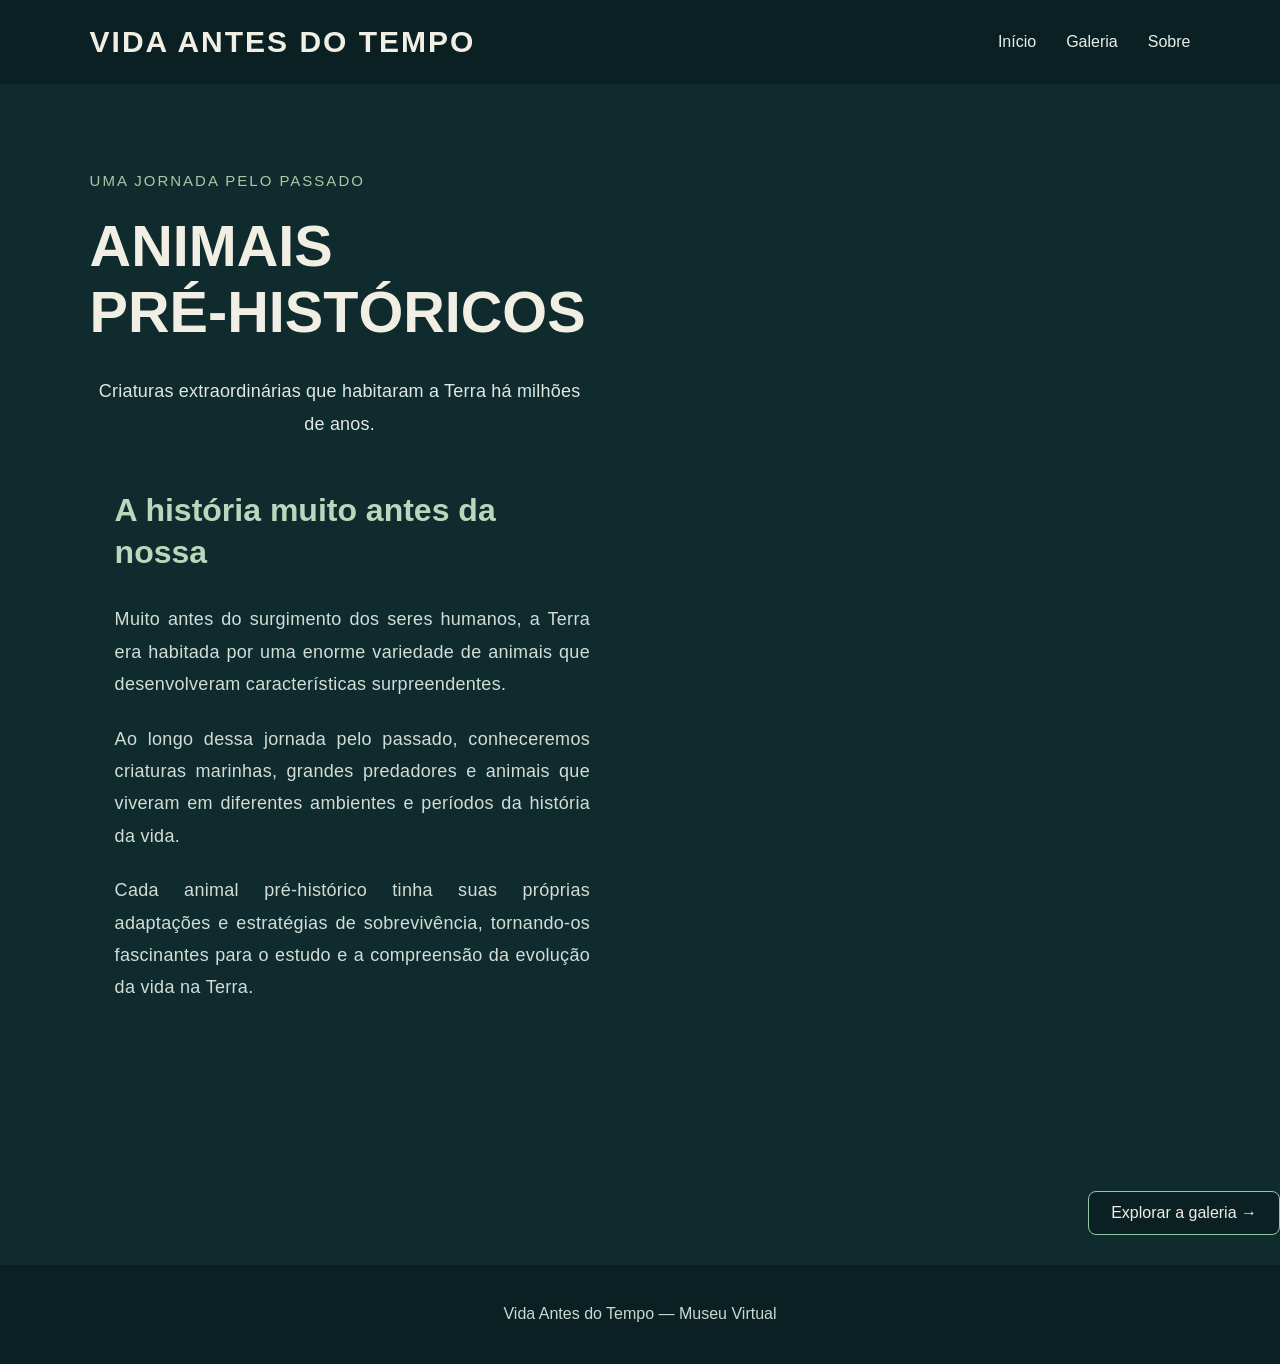
<file: Animais/VIDA-ANTES-DO-TEMPO/index.html>
<!DOCTYPE html>
<html lang="pt-BR">

<head>
    <meta charset="UTF-8">
    <meta name="viewport" content="width=device-width, initial-scale=1.0">

    <title>Início | Vida Antes do Tempo</title>

    <link rel="stylesheet" href="style.css">
</head>

<body>

    <!-- MENU -->

    <header>
        <nav class="menu">

            <h2>VIDA ANTES DO TEMPO</h2>

            <div>
                <a href="index.html">Início</a>
                <a href="animais.html">Galeria</a>
                <a href="sobre.html">Sobre</a>
            </div>

        </nav>
    </header>


    <!-- INTRODUÇÃO -->

    <main>

        <section class="inicio">

            <div class="texto-inicio">

                <p class="subtitulo">
                    UMA JORNADA PELO PASSADO
                </p>

                <h1>
                    ANIMAIS<br>
                    PRÉ-HISTÓRICOS
                </h1>

                <p>
                    Criaturas extraordinárias que habitaram
                    a Terra há milhões de anos.
                </p>

<section class="introducao">

    <h2>A história muito antes da nossa</h2>

    <p>
        Muito antes do surgimento dos seres humanos, a Terra
        era habitada por uma enorme variedade de animais que
        desenvolveram características surpreendentes.
    </p>

    <p>
        Ao longo dessa jornada pelo passado, conheceremos
        criaturas marinhas, grandes predadores e animais que
        viveram em diferentes ambientes e períodos da história
        da vida.
    </p>

    <p>
        Cada animal pré-histórico tinha suas próprias
        adaptações e estratégias de sobrevivência, tornando-os
        fascinantes para o estudo e a compreensão da evolução
        da vida na Terra.
    </p>

</section>

            </div>

        </section>

    </main>
<a href="animais.html" class="voltar-galeria">
                    Explorar a galeria →
                </a>

    <!-- RODAPÉ -->

    <footer>

        <p>Vida Antes do Tempo — Museu Virtual</p>

    </footer>

</body>
</html>
</file>
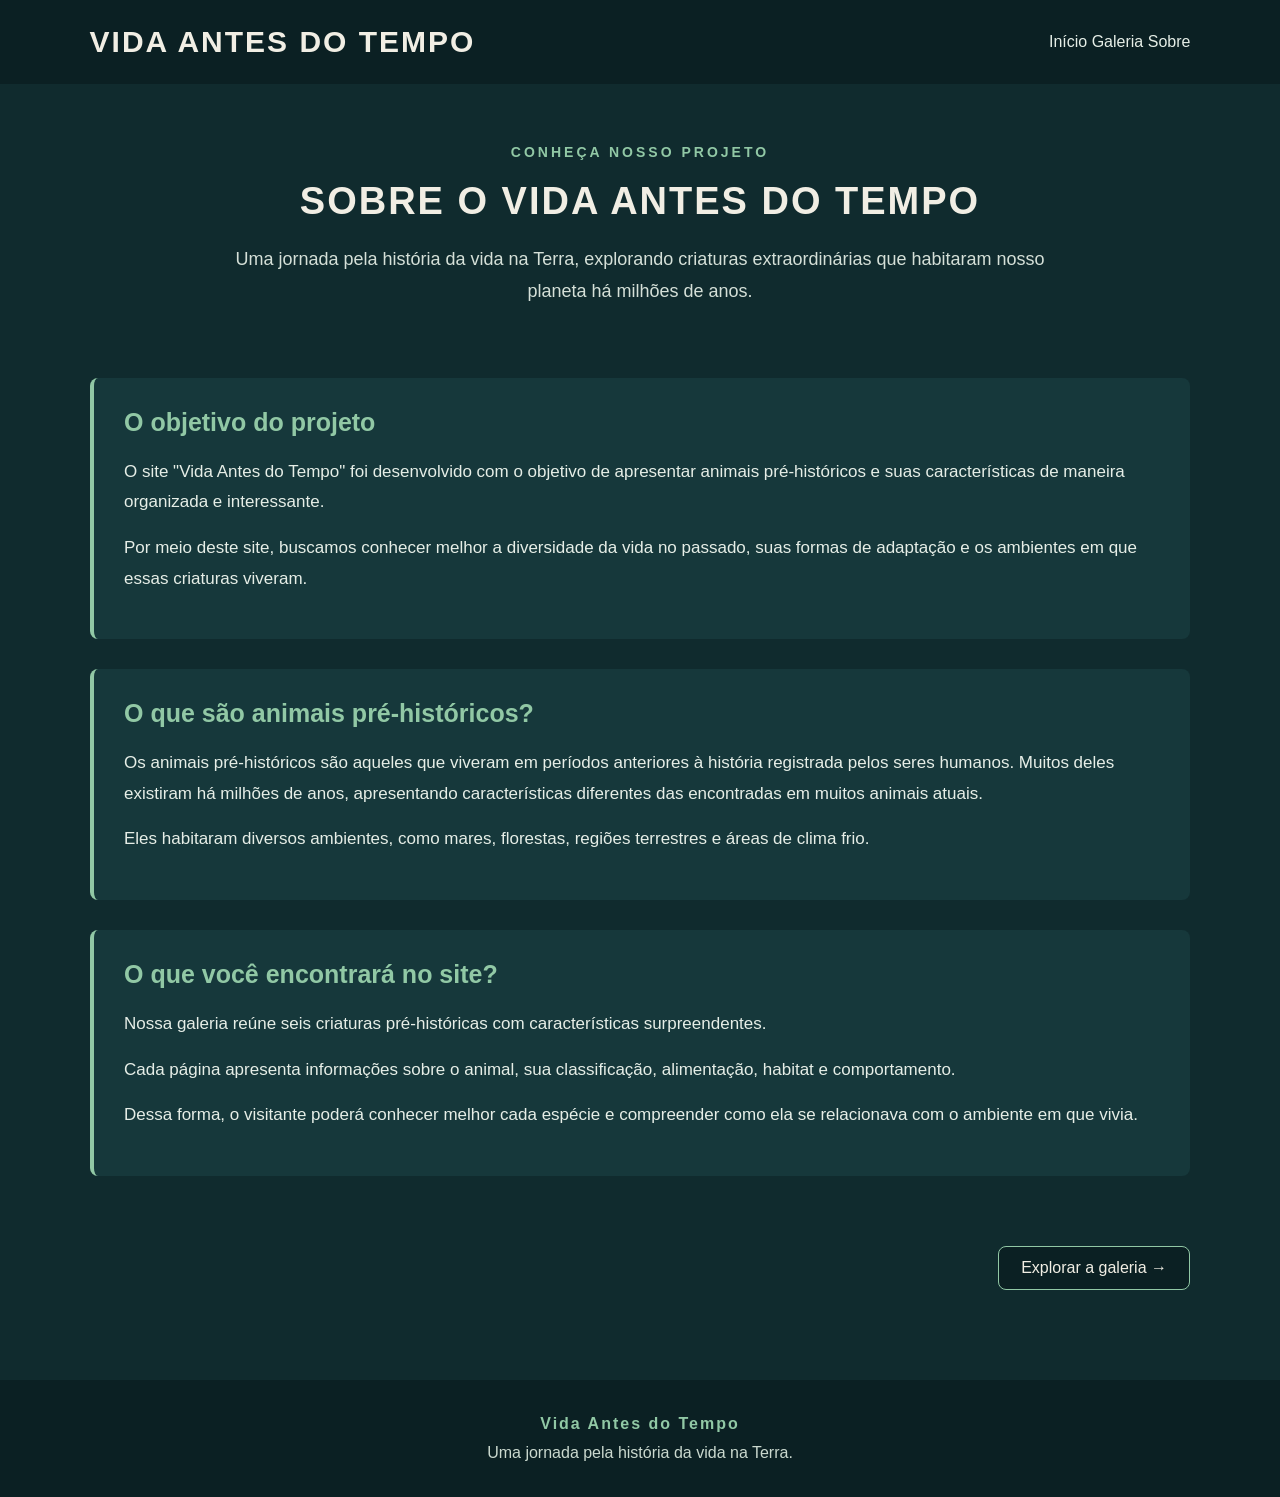
<file: Animais/VIDA-ANTES-DO-TEMPO/sobre.html>
<!DOCTYPE html>
<html lang="pt-BR">

<head>
    <meta charset="UTF-8">
    <meta name="viewport" content="width=device-width, initial-scale=1.0">

    <title>Sobre | Vida Antes do Tempo</title>

    <link rel="stylesheet" href="style.css">
</head>

<body>

    <!-- MENU -->

    <header>
        <div class="menu">

            <h2>VIDA ANTES DO TEMPO</h2>

            <nav>
                <a href="index.html">Início</a>
                <a href="animais.html">Galeria</a>
                <a href="sobre.html">Sobre</a>
            </nav>

        </div>
    </header>


    <!-- CONTEÚDO SOBRE O PROJETO -->

    <main class="pagina-sobre">

        <section class="sobre-introducao">

            <p class="subtitulo-sobre">
                CONHEÇA NOSSO PROJETO
            </p>

            <h1>SOBRE O VIDA ANTES DO TEMPO</h1>

            <p>
                Uma jornada pela história da vida na Terra,
                explorando criaturas extraordinárias que
                habitaram nosso planeta há milhões de anos.
            </p>

        </section>


        <!-- OBJETIVO -->

        <section class="sobre-bloco">

            <h2>O objetivo do projeto</h2>

            <p>
                O site "Vida Antes do Tempo" foi desenvolvido com o
                objetivo de apresentar animais pré-históricos
                e suas características de maneira organizada
                e interessante.
            </p>

            <p>
                Por meio deste site, buscamos conhecer melhor
                a diversidade da vida no passado, suas formas
                de adaptação e os ambientes em que essas
                criaturas viveram.
            </p>

        </section>


        <!-- SOBRE OS ANIMAIS -->

        <section class="sobre-bloco">

            <h2>O que são animais pré-históricos?</h2>

            <p>
                Os animais pré-históricos são aqueles que
                viveram em períodos anteriores à história
                registrada pelos seres humanos. Muitos deles
                existiram há milhões de anos, apresentando
                características diferentes das encontradas
                em muitos animais atuais.
            </p>

            <p>
                Eles habitaram diversos ambientes, como
                mares, florestas, regiões terrestres e
                áreas de clima frio.
            </p>

        </section>


        <!-- CONTEÚDO DA GALERIA -->

        <section class="sobre-bloco">

            <h2>O que você encontrará no site?</h2>

            <p>
                Nossa galeria reúne seis criaturas
                pré-históricas com características
                surpreendentes.
            </p>

            <p>
                Cada página apresenta informações sobre
                o animal, sua classificação, alimentação,
                habitat e comportamento.
            </p>

            <p>
                Dessa forma, o visitante poderá conhecer
                melhor cada espécie e compreender como
                ela se relacionava com o ambiente em
                que vivia.
            </p>

        </section>


        <!-- BOTÃO PARA A GALERIA -->

        <div class="area-voltar">

            <a href="animais.html" class="voltar-galeria">
                Explorar a galeria →
            </a>

        </div>

    </main>


    <!-- RODAPÉ -->

    <footer class="rodape-sobre">

        <p>
            Vida Antes do Tempo
        </p>

        <p>
            Uma jornada pela história da vida na Terra.
        </p>

    </footer>

</body>

</html>
</file>
<file: Animais/VIDA-ANTES-DO-TEMPO/style.css>
/* =========================================
   1. CONFIGURAÇÕES GERAIS
========================================= */


/* INTRODUÇÃO */

.introducao {
    width: 100%;
    max-width: 1100px;

    margin: 0 auto;

    padding: 50px 7%;
}

/* TÍTULO DA INTRODUÇÃO */

.introducao h2 {
    font-size: clamp(24px, 3vw, 36px);
    line-height: 1.3;

    margin-bottom: 25px;

    text-align: left;
}

/* TEXTO DA INTRODUÇÃO */

.introducao p {
    max-width: 900px;

    margin: 0 auto 20px;

    font-size: 17px;
    line-height: 1.9;

    text-align: justify;
}


* {
    margin: 0;
    padding: 0;
    box-sizing: border-box;
}

html {
    scroll-behavior: smooth;
}

body {
    font-family: Arial, sans-serif;
    background-color: #102b2e;
    color: #f1eee4;
    overflow-x: hidden;
}

img {
    max-width: 100%;
}


/* =========================================
   2. MENU PRINCIPAL
========================================= */

header {
    width: 100%;
    background-color: #0b2023;
}

.menu {
    display: flex;
    justify-content: space-between;
    align-items: center;
    padding: 25px 7%;
    gap: 20px;
}

.menu h2 {
    font-size: clamp(20px, 2.5vw, 30px);
    letter-spacing: 2px;
}

.menu div {
    display: flex;
    gap: 30px;
}

.menu a {
    color: #e6eee7;
    text-decoration: none;
    transition: 0.3s;
}

.menu a:hover {
    color: #91c8a5;
}


/* =========================================
   3. APRESENTAÇÃO PRINCIPAL
========================================= */

.inicio {
    width: 100%;
    min-height: 520px;

    display: grid;
    grid-template-columns: 1fr 1fr;
    align-items: center;
    gap: 45px;

    padding: 65px 7%;
}

/* Texto da apresentação */

.texto-inicio {
    width: 100%;
    text-align: center;
}

/* Subtítulo alinhado à esquerda */

.texto-inicio .subtitulo {
    text-align: left;
}

/* Título principal alinhado à esquerda */

.texto-inicio h1 {
    text-align: left;

    font-size: clamp(40px, 5vw, 76px);
    line-height: 1.1;
    margin-bottom: 25px;

    color: #f1eee4;
}

/* Texto explicativo centralizado */

.texto-inicio > p:not(.subtitulo) {
    text-align: center;

    font-size: 18px;
    line-height: 1.7;

    color: #e0e8e2;
}

/* Subtítulo */

.subtitulo {
    color: #a7c9a7;
    letter-spacing: 4px;
    margin-bottom: 20px;
    font-size: 14px;
}

/* Imagem da apresentação */

.imagem-inicio {
    width: 100%;

    display: flex;
    justify-content: center;
    align-items: center;
}

.imagem-inicio img {
    display: block;

    width: 100%;
    max-width: 750px;
    height: auto;

    object-fit: contain;
    border-radius: 14px;
}


/* =========================================
   4. BOTÃO EXPLORAR SITE
========================================= */

.botao {
    display: block;
    width: fit-content;

    /* Botão no canto direito */
    margin: 25px 0 0 auto;

    padding: 15px 25px;

    background-color: #a7c9a7;
    color: #102b2e;

    text-decoration: none;
    font-weight: bold;

    border-radius: 4px;
    transition: 0.3s;
}

.botao:hover {
    background-color: #d2e5ca;
    transform: translateY(-3px);
}


/* =========================================
   5. AMBIENTES PRÉ-HISTÓRICOS
========================================= */

.ambientes {
    width: 100%;
    padding: 60px 7%;

    display: flex;
    flex-direction: column;
    gap: 55px;
}

.ambiente {
    width: 100%;
    min-height: 300px;

    display: grid;
    grid-template-columns: 1fr 1fr;
    align-items: center;
    gap: 35px;

    padding: 25px;

    background-color: #17383b;
    border-radius: 15px;
    overflow: hidden;
}

.ambiente img {
    width: 100%;
    height: 280px;

    object-fit: cover;
    display: block;

    border-radius: 10px;
}

.texto-ambiente {
    width: 100%;
    max-width: 550px;
}

.texto-ambiente span {
    color: #d4b477;
    letter-spacing: 3px;
    font-size: 13px;
}

.texto-ambiente h2 {
    font-size: clamp(25px, 3vw, 40px);
    margin: 18px 0;

    color: #ffffff;
}

.texto-ambiente p {
    font-size: 17px;
    line-height: 1.8;

    color: #eeeeee;
}


/* =========================================
   6. TEXTO INTRODUTÓRIO
========================================= */

.introducao,
.convite {
    width: 100%;
    max-width: 1050px;

    margin: auto;
    padding: 85px 30px;

    text-align: center;
}

.introducao h2,
.convite h2 {
    color: #b8d7bd;
    margin-bottom: 25px;

    font-size: clamp(25px, 3vw, 38px);
}

.introducao p,
.convite p {
    color: #d2ddd6;
    line-height: 1.9;

    margin-bottom: 18px;
    font-size: 17px;
}


/* =========================================
   7. GALERIA DE ANIMAIS
========================================= */

.galeria {
    padding: 70px 7%;
}

.titulo-galeria {
    margin-bottom: 55px;
}

.titulo-galeria h1 {
    font-size: clamp(32px, 4vw, 48px);
    margin: 15px 0;
}

.titulo-galeria p {
    color: #c9d8d0;
    line-height: 1.7;
    font-size: 17px;
}

/* Grade dos animais */

.grade-animais {
    display: grid;
    grid-template-columns: repeat(3, minmax(0, 1fr));
    gap: 30px;
}

/* Cartões */

.cartao {
    width: 100%;
    min-width: 0;

    background-color: #1b3b3e;
    border-radius: 12px;
    overflow: hidden;

    transition: transform 0.3s;
}

.cartao:hover {
    transform: translateY(-6px);
}

/* Imagens dos cartões */

.cartao img {
    display: block;

    width: 100%;
    height: 230px;

    object-fit: cover;
}

/* Conteúdo dos cartões */

.cartao div {
    padding: 24px;
}

.cartao h2 {
    margin-bottom: 15px;
}

.cartao p {
    line-height: 1.7;
    margin-bottom: 20px;
}

/* Links dos cartões */

.cartao a {
    text-decoration: none;
    color: inherit;
}

.cartao div a {
    color: #a7c9a7;
    font-weight: bold;

    transition: 0.3s;
}

.cartao div a:hover {
    color: #d2e5ca;
}

/* Imagem e título clicáveis */

.imagem-cartao {
    display: block;

    text-decoration: none;
    color: inherit;
}

.imagem-cartao img {
    width: 100%;
    height: 230px;

    object-fit: cover;
    display: block;
}

/* Título do animal */

.imagem-cartao h2 {
    color: #91c8a5;

    padding: 20px 24px 0;
    margin-bottom: 0;

    transition: 0.3s;
}

.imagem-cartao:hover h2 {
    color: #d2e5ca;
}

/* Evita sublinhados nos links */

.cartao a:visited,
.cartao a:hover,
.cartao a:active {
    text-decoration: none;
}


/* =========================================
   8. BOTÃO VOLTAR À GALERIA
========================================= */

.voltar-galeria {
    display: block;
    width: fit-content;

    /* Alinhado à direita */
    margin: 30px 0 30px auto;

    padding: 12px 22px;

    color: #f1eee4;
    background-color: #0b2023;

    text-decoration: none;

    border: 1px solid #91c8a5;
    border-radius: 8px;

    font-size: 16px;
    transition: 0.3s;
}

.voltar-galeria:hover {
    background-color: #91c8a5;
    color: #102b2e;

    transform: translateY(-3px);
}


/* =========================================
   9. RODAPÉ
========================================= */

footer {
    padding: 35px 20px;

    text-align: center;

    background-color: #0b2023;
    color: #c9d8d0;
}

footer p {
    line-height: 1.8;
}


/* =========================================
   10. RESPONSIVIDADE — TABLETS
========================================= */

@media (max-width: 900px) {

    .inicio {
        gap: 25px;
        padding: 50px 5%;
    }

    .ambientes {
        padding: 45px 5%;
    }

    .ambiente {
        gap: 22px;
    }

    .ambiente img {
        height: 230px;
    }

    .grade-animais {
        grid-template-columns: repeat(2, minmax(0, 1fr));
    }
}


/* =========================================
   11. RESPONSIVIDADE — CELULARES
========================================= */

@media (max-width: 650px) {

    /* Menu */

    .menu {
        flex-direction: column;
        text-align: center;
        gap: 20px;
    }

    .menu div {
        justify-content: center;
        flex-wrap: wrap;
        gap: 20px;
    }

    /* Apresentação */

   
/* ÁREA DO TEXTO INICIAL */

.texto-inicio {
    display: flex;
    flex-direction: column;

    width: 100%;
    max-width: 600px;
    min-height: 460px;

    padding: 25px 0;
    box-sizing: border-box;

    text-align: center;
}

/* SUBTÍTULO */

.texto-inicio .subtitulo {
    text-align: left;

    font-size: 15px;
    letter-spacing: 3px;
    line-height: 1.6;

    margin: 0 0 25px;
}

/* TÍTULO */

.texto-inicio h1 {
    text-align: left;

    font-size: clamp(40px, 5vw, 70px);
    line-height: 1.2;

    margin: 0 0 30px;
}

/* PARÁGRAFO */

.texto-inicio > p:not(.subtitulo) {
    max-width: 480px;

    margin: 0 auto 30px;

    font-size: 18px;
    line-height: 1.9;
    letter-spacing: 0.3px;

    text-align: center;
}

/* BOTÃO */

.texto-inicio .botao {
    margin-top: auto;
    margin-left: auto;
    margin-right: 0;
}

    .imagem-inicio img {
        max-width: 100%;
    }

    /* Botão explorar permanece à direita */

    .botao {
        margin-left: auto;
        margin-right: 0;
    }

    /* Ambientes */

    .ambiente {
        grid-template-columns: 1fr;
        padding: 20px;
    }

    .ambiente img {
        width: 100%;
        height: 230px;
    }

    .texto-ambiente {
        text-align: center;
    }

    /* Textos */

    .introducao,
    .convite {
        padding: 60px 7%;
    }

    /* Galeria */

    .grade-animais {
        grid-template-columns: 1fr;
    }

    .cartao img {
        height: 240px;
    }

    .titulo-galeria {
        text-align: center;
    }
}


/* =========================================
   12. PÁGINA SOBRE
========================================= */

.pagina-sobre {
    width: 86%;
    max-width: 1100px;

    margin: 0 auto;
    padding: 60px 0;
}


/* Introdução da página Sobre */

.sobre-introducao {
    text-align: center;

    max-width: 850px;
    margin: 0 auto 70px;
}

.subtitulo-sobre {
    color: #91c8a5;

    letter-spacing: 3px;
    font-size: 14px;
    font-weight: bold;
}

.sobre-introducao h1 {
    font-size: 38px;
    letter-spacing: 2px;

    margin: 20px 0;
}

.sobre-introducao p:last-child {
    font-size: 18px;
    line-height: 1.8;

    color: #d5e0d8;
}


/* Blocos de informação */

.sobre-bloco {
    background-color: #16383b;
    border-left: 4px solid #91c8a5;

    padding: 30px;
    margin-bottom: 30px;

    border-radius: 8px;
}

.sobre-bloco h2 {
    color: #91c8a5;

    font-size: 25px;
    margin-bottom: 20px;
}

.sobre-bloco p {
    font-size: 17px;
    line-height: 1.8;

    color: #e6eee7;
    margin-bottom: 15px;
}


/* Área do botão da página Sobre */

.area-voltar {
    display: flex;
    justify-content: flex-end;

    margin-top: 40px;
}


/* Rodapé da página Sobre */

.rodape-sobre {
    text-align: center;

    padding: 30px 15px;

    background-color: #0b2023;
    color: #cbd9cf;

    line-height: 1.7;
}

.rodape-sobre p:first-child {
    color: #91c8a5;

    font-weight: bold;
    letter-spacing: 2px;
}


/* =========================================
   13. RESPONSIVIDADE — PÁGINA SOBRE
========================================= */

@media (max-width: 600px) {

    .pagina-sobre {
        width: 90%;
        padding: 40px 0;
    }

    .sobre-introducao h1 {
        font-size: 28px;
    }

    .sobre-introducao p:last-child {
        font-size: 16px;
    }

    .sobre-bloco {
        padding: 22px;
    }

    .sobre-bloco h2 {
        font-size: 22px;
    }

    .sobre-bloco p {
        font-size: 16px;
    }
}

/* AJUSTE DA PÁGINA INICIAL */

* {
    box-sizing: border-box;
}

body {
    margin: 0;
    overflow-x: hidden;
}

/* ÁREA PRINCIPAL */

.inicio {
    display: grid;
    grid-template-columns: minmax(0, 1fr) minmax(0, 1fr);

    gap: 50px;

    width: 100%;
    min-height: 520px;

    padding: 70px 7%;
}

/* TEXTO */

.texto-inicio {
    display: flex;
    flex-direction: column;

    width: 100%;
    min-width: 0;
    min-height: 400px;

    padding: 15px 0;
}

/* SUBTÍTULO */

.texto-inicio .subtitulo {
    font-size: 15px;
    line-height: 1.6;
    letter-spacing: 2px;

    margin-bottom: 20px;
}

/* TÍTULO */

.texto-inicio h1 {
    font-size: clamp(38px, 4.5vw, 62px);
    line-height: 1.15;

    margin: 0 0 30px;

    text-align: left;

    word-break: normal;
    overflow-wrap: normal;
}

/* PARÁGRAFO PRINCIPAL */

.texto-inicio > p:not(.subtitulo) {
    max-width: 500px;

    margin: 0;

    font-size: 18px;
    line-height: 1.8;
    letter-spacing: 0.2px;

    text-align: center;
}

/* BOTÃO INFERIOR DIREITO */

.texto-inicio .botao {
    margin-top: auto;
    margin-left: auto;
    margin-right: 0;
}

@media (max-width: 800px) {

    .inicio {
        grid-template-columns: 1fr;
        gap: 30px;

        padding: 45px 7%;
    }

    .texto-inicio {
        min-height: 420px;
    }

    .texto-inicio h1 {
        font-size: clamp(36px, 8vw, 54px);
    }

    .texto-inicio > p:not(.subtitulo) {
        font-size: 17px;
    }

    .introducao {
        padding: 40px 7%;
    }

    .introducao p {
        text-align: left;
    }
}

/* INTRODUÇÃO SIMPLES */

.introducao {
    width: 100%;
    max-width: 900px;

    margin: 0 auto;
    padding: 50px 25px;

    box-sizing: border-box;
}

/* TÍTULO */

.introducao h2 {
    font-size: 32px;
    line-height: 1.3;

    margin-bottom: 30px;

    text-align: left;
}

/* PARÁGRAFOS */

.introducao p {
    font-size: 18px;
    line-height: 1.8;

    letter-spacing: 0.3px;

    margin: 0 0 22px;

    text-align: justify;
}

/* CELULARES */

@media (max-width: 650px) {

    .introducao {
        padding: 35px 20px;
    }

    .introducao h2 {
        font-size: 30px;
        margin-bottom: 22px;
    }

    .introducao p {
        font-size: 16px;
        line-height: 1.8;

        text-align: left;
    }
}
</file>
